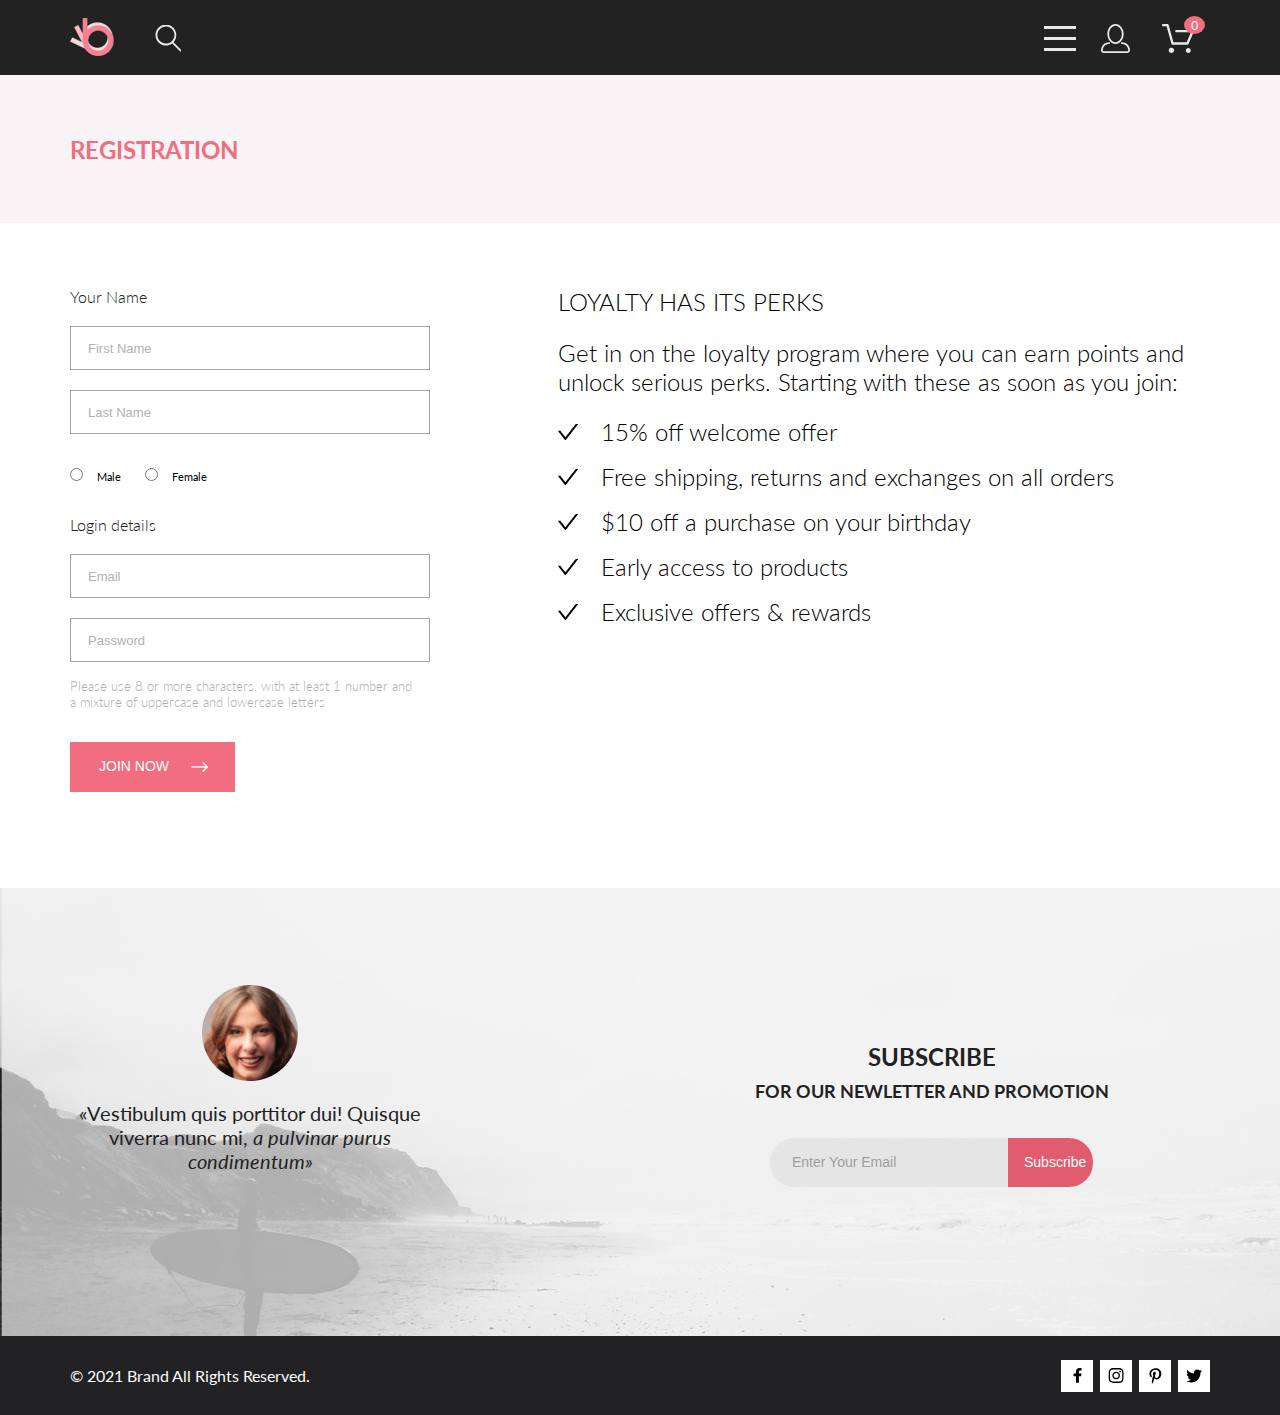
<file: public/Registration.html>
<!DOCTYPE html>
<html lang="en">
<head>
    <meta charset="UTF-8">
    <meta http-equiv="X-UA-Compatible" content="IE=edge">
    <meta name="viewport" content="width=device-width, initial-scale=1.0">
    <link rel="stylesheet" href="css/style.css">
    <link href="https://fonts.googleapis.com/css2?family=Lato:ital,wght@0,300;0,400;0,700;0,900;1,300;1,400&display=swap" rel="stylesheet">
    <title>Registration</title>
</head>
<body>
    
    <header class="header">
        <div class="header__box container">
            <div class="header__left">
                <a href="index.html" class="link__logo">
                    <img src="img/brand.svg" alt="logo" height="20">
                </a>
                <form action="#" class="header__search">
                    <label for="switch"></label>
                    <input type="search" id="switch">
                </form>
            </div>

            <div class="header__right">
                <nav class="menu">
                    <input type="checkbox" id="menu">
                    <label for="menu">
                        <span class="menu__btn-item"></span>
                    </label> 
                                       
                    <nav class="header__menu">
                        <ul class="menu__list">
                            <li class="menu__list-item">menu</li>
                            <li class="menu__list-item">
                                <a href="#">man</a>
                                <ul class="menu__sublist">
                                    <li class="menu__sublist-item">
                                        <a href="#">Accessories</a>
                                    </li>
                                    <li class="menu__sublist-item">
                                        <a href="#">Bags</a>
                                    </li>
                                    <li class="menu__sublist-item">
                                        <a href="#">Denim</a>
                                    </li>
                                    <li class="menu__sublist-item">
                                        <a href="#">T-Shirts</a>
                                    </li>
                                </ul>
                            </li>
                            <li class="menu__list-item">
                                <a href="#">woman</a>
                                <ul class="menu__sublist">
                                    <li class="menu__sublist-item">
                                        <a href="#">Accessories</a>
                                    </li>
                                    <li class="menu__sublist-item">
                                        <a href="#">Bags</a>
                                    </li>
                                    <li class="menu__sublist-item">
                                        <a href="#">Denim</a>
                                    </li>
                                    <li class="menu__sublist-item">
                                        <a href="#">T-Shirts</a>
                                    </li>
                                    <li class="menu__sublist-item">
                                        <a href="#">Shirts</a>
                                    </li>
                                </ul>
                                <li class="menu__list-item">
                                    <a href="#">kids</a>
                                    <ul class="menu__sublist">
                                        <li class="menu__sublist-item">
                                            <a href="#">Accessories</a>
                                        </li>
                                        <li class="menu__sublist-item">
                                            <a href="#">Bags</a>
                                        </li>
                                        <li class="menu__sublist-item">
                                            <a href="#">Denim</a>
                                        </li>
                                        <li class="menu__sublist-item">
                                            <a href="#">T-Shirts</a>
                                        </li>
                                        <li class="menu__sublist-item">
                                            <a href="#">Shirts</a>
                                        </li>
                                        <li class="menu__sublist-item">
                                            <a href="#">Bags</a>
                                        </li>
                                    </ul>
                                </li>
                            </li>
                        </ul>
                    </nav>
                </nav>

                <a href="Registration.html" class="regist__link">
                    <svg width="29" height="29" viewBox="0 0 29 29" xmlns="http://www.w3.org/2000/svg">
                        <path d="M14.5 19.937C19 19.937 22.656 15.464 22.656 9.968C22.656 4.472 19 0 14.5 0C13.3631 0.0217413 12.2463 0.303398 11.2351 0.823397C10.2239 1.34339 9.34507 2.08794 8.66602 3C7.12663 4.99573 6.30819 7.45381 6.34399 9.974C6.34399 15.465 10 19.937 14.5 19.937ZM14.5 1.813C18 1.813 20.844 5.472 20.844 9.969C20.844 14.466 17.998 18.125 14.5 18.125C11.002 18.125 8.15603 14.465 8.15503 9.969C8.15403 5.473 11 1.813 14.5 1.813ZM20.844 18.125C20.6036 18.125 20.373 18.2205 20.203 18.3905C20.033 18.5605 19.9375 18.7911 19.9375 19.0315C19.9375 19.2719 20.033 19.5025 20.203 19.6725C20.373 19.8425 20.6036 19.938 20.844 19.938C22.526 19.9399 24.1386 20.6088 25.3279 21.7982C26.5172 22.9875 27.1861 24.6 27.188 26.282C27.1875 26.5221 27.0918 26.7523 26.922 26.9221C26.7522 27.0918 26.5221 27.1875 26.282 27.188H2.71997C2.47985 27.1875 2.24975 27.0918 2.07996 26.9221C1.91016 26.7523 1.81449 26.5221 1.81396 26.282C1.81608 24.6001 2.48517 22.9877 3.67444 21.7985C4.86371 20.6092 6.47608 19.9401 8.15796 19.938C8.39824 19.938 8.62868 19.8425 8.79858 19.6726C8.96849 19.5027 9.06396 19.2723 9.06396 19.032C9.06396 18.7917 8.96849 18.5613 8.79858 18.3914C8.62868 18.2215 8.39824 18.126 8.15796 18.126C5.99541 18.1279 3.92201 18.9875 2.39258 20.5164C0.863144 22.0453 0.00264777 24.1185 0 26.281C0.000794067 27.0019 0.287502 27.693 0.797241 28.2027C1.30698 28.7125 1.99811 28.9992 2.71899 29H26.282C27.0027 28.9989 27.6936 28.7121 28.2031 28.2024C28.7126 27.6927 28.9992 27.0017 29 26.281C28.9974 24.1187 28.1372 22.0457 26.6083 20.5168C25.0793 18.9878 23.0063 18.1276 20.844 18.125Z"/>
                    </svg>                        
                </a> 

                <button class="cart__btn">
                    <svg width="32" height="29" viewBox="0 0 32 29" xmlns="http://www.w3.org/2000/svg">
                        <path d="M26.2009 29C25.5532 28.9738 24.9415 28.6948 24.4972 28.2227C24.0529 27.7506 23.8114 27.1232 23.8245 26.475C23.8376 25.8269 24.1043 25.2097 24.5673 24.7559C25.0303 24.3022 25.6527 24.048 26.301 24.048C26.9493 24.048 27.5717 24.3022 28.0347 24.7559C28.4977 25.2097 28.7644 25.8269 28.7775 26.475C28.7906 27.1232 28.549 27.7506 28.1047 28.2227C27.6604 28.6948 27.0488 28.9738 26.401 29H26.2009ZM6.75293 26.32C6.75293 25.79 6.91011 25.2718 7.20459 24.8311C7.49907 24.3904 7.91764 24.0469 8.40735 23.844C8.89705 23.6412 9.43594 23.5881 9.95581 23.6915C10.4757 23.7949 10.9532 24.0502 11.328 24.425C11.7028 24.7998 11.9581 25.2773 12.0615 25.7972C12.1649 26.317 12.1118 26.8559 11.9089 27.3456C11.7061 27.8353 11.3626 28.2539 10.9219 28.5483C10.4812 28.8428 9.96304 29 9.43298 29C9.08087 29.0003 8.73212 28.9311 8.40674 28.7966C8.08136 28.662 7.78569 28.4646 7.53662 28.2158C7.28755 27.9669 7.09001 27.6713 6.9552 27.3461C6.82039 27.0208 6.75098 26.6721 6.75098 26.32H6.75293ZM10.553 20.686C10.2935 20.6868 10.0409 20.6024 9.83411 20.4457C9.62727 20.2891 9.47758 20.0689 9.40796 19.819L4.57495 2.36401H1.18201C0.868521 2.36401 0.567859 2.23947 0.346191 2.01781C0.124523 1.79614 0 1.49549 0 1.18201C0 0.868519 0.124523 0.567873 0.346191 0.346205C0.567859 0.124537 0.868521 5.81268e-06 1.18201 5.81268e-06H5.46301C5.7225 -0.00080736 5.97504 0.0837201 6.18176 0.240568C6.38848 0.397416 6.53784 0.617884 6.60693 0.868006L11.4399 18.323H24.6179L29.001 8.27501H14.401C14.2428 8.27961 14.0854 8.25242 13.9379 8.19507C13.7904 8.13771 13.6559 8.05134 13.5424 7.94108C13.4288 7.83082 13.3386 7.69891 13.277 7.55315C13.2154 7.40739 13.1836 7.25075 13.1836 7.0925C13.1836 6.93426 13.2154 6.77762 13.277 6.63186C13.3386 6.4861 13.4288 6.35419 13.5424 6.24393C13.6559 6.13367 13.7904 6.0473 13.9379 5.98994C14.0854 5.93259 14.2428 5.90541 14.401 5.91001H30.814C31.0097 5.90996 31.2022 5.95866 31.3744 6.05172C31.5465 6.14478 31.6928 6.27926 31.7999 6.44301C31.9078 6.60729 31.9734 6.79569 31.9908 6.99145C32.0083 7.18721 31.9771 7.38424 31.9 7.565L26.495 19.977C26.4026 20.1876 26.251 20.3668 26.0585 20.4927C25.866 20.6186 25.641 20.6858 25.411 20.686H10.553Z"/>
                    </svg>
                    <span >0</span>
                    <div class="basket hidden">
                        <div class="basket__row">
                            <p>Название товара</p>
                            <p>Количество</p>
                            <p>Цена за шт.</p>
                            <p>Итого</p>
                        </div>
                        <div class="basket__total">
                            <p>Товаров в корзине на сумму:$ <span class="basket__total-value">0</span></p>
                        </div>
                    </div>                    
                </button> 

            </div>
        </div>
    </header>

    <main>
        <section class="arrival">
            <div class="arrival__box container">
                <h3>Registration</h3>
            </div>
        </section>

        <section class="registration container">
            <form action="#">
                <label>Your Name
                    <input type="text" autocomplete="off" placeholder="First Name">
                    <input type="text" autocomplete="off" placeholder="Last Name">
                </label>
                <div class="registration__radio">
                    <input type="radio" id="male" name="gender" value="men">
                    <label for="male">Male</label>

                    <input type="radio" id="female" name="gender" value="women">
                    <label for="female">Female</label>
                </div>
                <label>Login details
                    <input type="email" autocomplete="off" placeholder="Email">
                    <input type="password" autocomplete="off" placeholder="Password">
                </label>
                <p>Please use 8&nbsp;or more characters, with at&nbsp;least 1&nbsp;number and a&nbsp;mixture of&nbsp;uppercase and lowercase letters</p>
                <button type="submit">JOIN NOW</button>
            </form>
            
            <div class="registration__rules">
                <h3>LOYALTY HAS ITS PERKS</h3>
                <p>Get in&nbsp;on&nbsp;the loyalty program where you can earn points and unlock serious perks. Starting with these as&nbsp;soon as&nbsp;you join:</p>
                <ul>
                    <li>15% off welcome offer</li>
                    <li>Free shipping, returns and exchanges on all orders</li>
                    <li>$10 off a purchase on your birthday</li>
                    <li>Early access to products</li>
                    <li>Exclusive offers & rewards</li>
                </ul>
            </div>
        </section>

        <section class="subscribe">
            <div class="subscribe__box container">
                <div class="subscribe__left">
                    <img src="img/intersect.png" alt="subscribe-photo">
                    <p>&laquo;Vestibulum quis porttitor dui! Quisque viverra nunc&nbsp;mi,<span> a&nbsp;pulvinar purus condimentum&raquo;</span></p>
                </div>
                <div class="subscribe__right">
                    <h3>SUBSCRIBE</h3>
                    <h4>FOR OUR NEWLETTER AND PROMOTION</h4>
                    <form action="#" class="subscribe__form">
                        <input type="text" placeholder="Enter Your Email">
                        <button type="submit">Subscribe</button>
                    </form>
                </div>
            </div>
        </section>
    </main>

    <footer class="footer">
        <div class="footer__box container">
            <p class="footer__text">© 2021 Brand All Rights Reserved.</p>
            <div class="social__box">
                <a href="#" class="social__item">
                    <svg width="9" height="15" viewBox="0 0 9 15" xmlns="http://www.w3.org/2000/svg">
                        <path d="M8.08827 8.28L8.50677 5.61602H5.89013V3.88729C5.89013 3.15847 6.25565 2.44806 7.42756 2.44806H8.61713V0.179975C8.61713 0.179975 7.53763 0 6.50551 0C4.35064 0 2.94211 1.27593 2.94211 3.5857V5.61602H0.546783V8.28H2.94211V14.72H5.89013V8.28H8.08827Z"/>
                    </svg>                       
                </a>
                <a href="#" class="social__item">
                    <svg width="16" height="15" viewBox="0 0 16 15" xmlns="http://www.w3.org/2000/svg">
                        <path d="M8.1368 3.68162C6.02166 3.68162 4.31558 5.38494 4.31558 7.49666C4.31558 9.60838 6.02166 11.3117 8.1368 11.3117C10.2519 11.3117 11.958 9.60838 11.958 7.49666C11.958 5.38494 10.2519 3.68162 8.1368 3.68162ZM8.1368 9.97693C6.76994 9.97693 5.65251 8.86463 5.65251 7.49666C5.65251 6.12869 6.76661 5.01639 8.1368 5.01639C9.50698 5.01639 10.6211 6.12869 10.6211 7.49666C10.6211 8.86463 9.50366 9.97693 8.1368 9.97693ZM13.0056 3.52557C13.0056 4.02029 12.6065 4.41541 12.1143 4.41541C11.6188 4.41541 11.223 4.01697 11.223 3.52557C11.223 3.03416 11.6221 2.63572 12.1143 2.63572C12.6065 2.63572 13.0056 3.03416 13.0056 3.52557ZM15.5365 4.42869C15.4799 3.2367 15.2072 2.18084 14.3326 1.31092C13.4612 0.440997 12.4037 0.168732 11.2097 0.108966C9.97923 0.0392395 6.29104 0.0392395 5.06053 0.108966C3.86994 0.165411 2.81236 0.437677 1.93771 1.3076C1.06305 2.17752 0.793669 3.23338 0.733807 4.42537C0.663967 5.65389 0.663967 9.33611 0.733807 10.5646C0.790343 11.7566 1.06305 12.8125 1.93771 13.6824C2.81236 14.5523 3.86661 14.8246 5.06053 14.8844C6.29104 14.9541 9.97923 14.9541 11.2097 14.8844C12.4037 14.8279 13.4612 14.5556 14.3326 13.6824C15.2039 12.8125 15.4766 11.7566 15.5365 10.5646C15.6063 9.33611 15.6063 5.65721 15.5365 4.42869ZM13.9468 11.8828C13.6874 12.5336 13.1852 13.0349 12.53 13.2972C11.549 13.6857 9.22097 13.5961 8.1368 13.5961C7.05262 13.5961 4.72131 13.6824 3.74356 13.2972C3.09172 13.0383 2.58954 12.5369 2.32681 11.8828C1.93771 10.9033 2.0275 8.57908 2.0275 7.49666C2.0275 6.41424 1.94103 4.0867 2.32681 3.11053C2.58622 2.45975 3.0884 1.95838 3.74356 1.69608C4.72464 1.3076 7.05262 1.39725 8.1368 1.39725C9.22097 1.39725 11.5523 1.31092 12.53 1.69608C13.1819 1.95506 13.6841 2.45643 13.9468 3.11053C14.3359 4.09002 14.2461 6.41424 14.2461 7.49666C14.2461 8.57908 14.3359 10.9066 13.9468 11.8828Z"/>
                    </svg>                                               
                </a>
                <a href="#" class="social__item">
                    <svg width="13" height="16" viewBox="0 0 13 16" xmlns="http://www.w3.org/2000/svg">
                        <path d="M6.74017 0.203125C3.55549 0.203125 0.408051 2.34063 0.408051 5.8C0.408051 8 1.63723 9.25 2.38218 9.25C2.68948 9.25 2.8664 8.3875 2.8664 8.14375C2.8664 7.85313 2.13076 7.23438 2.13076 6.025C2.13076 3.5125 4.03039 1.73125 6.48875 1.73125C8.60256 1.73125 10.167 2.94062 10.167 5.1625C10.167 6.82187 9.50581 9.93437 7.36407 9.93437C6.59118 9.93437 5.93003 9.37187 5.93003 8.56563C5.93003 7.38438 6.74948 6.24062 6.74948 5.02187C6.74948 2.95312 3.83484 3.32812 3.83484 5.82812C3.83484 6.35313 3.90003 6.93437 4.13283 7.4125C3.70448 9.26875 2.82915 12.0344 2.82915 13.9469C2.82915 14.5375 2.91296 15.1188 2.96883 15.7094C3.07437 15.8281 3.0216 15.8156 3.18301 15.7563C4.74741 13.6 4.69154 13.1781 5.39925 10.3562C5.78104 11.0875 6.7681 11.4812 7.55031 11.4812C10.8467 11.4812 12.3273 8.24688 12.3273 5.33125C12.3273 2.22813 9.66412 0.203125 6.74017 0.203125Z"/>
                    </svg>                                             
                </a>
                <a href="#" class="social__item">
                    <svg width="17" height="14" viewBox="0 0 17 14" xmlns="http://www.w3.org/2000/svg">
                        <path d="M14.418 3.74107C14.4281 3.88319 14.4281 4.02535 14.4281 4.16747C14.4281 8.50247 11.1508 13.4974 5.16093 13.4974C3.31555 13.4974 1.60129 12.9593 0.159271 12.0253C0.421464 12.0558 0.673539 12.0659 0.94582 12.0659C2.46848 12.0659 3.87017 11.5482 4.9895 10.6649C3.55757 10.6345 2.35757 9.69032 1.94412 8.39081C2.14582 8.42125 2.34748 8.44156 2.55927 8.44156C2.85169 8.44156 3.14415 8.40094 3.4164 8.32991C1.92398 8.02531 0.80462 6.70553 0.80462 5.11163V5.07103C1.23821 5.31469 1.74246 5.46697 2.27687 5.48725C1.39956 4.89841 0.824795 3.89335 0.824795 2.75628C0.824795 2.14716 0.986109 1.58878 1.26848 1.10147C2.87184 3.09131 5.28192 4.39078 7.9844 4.53294C7.93399 4.28928 7.90373 4.0355 7.90373 3.78169C7.90373 1.97457 9.35583 0.502502 11.1609 0.502502C12.0987 0.502502 12.9457 0.89844 13.5407 1.53803C14.2768 1.39591 14.9827 1.12178 15.6079 0.746159C15.3659 1.5076 14.8516 2.14719 14.176 2.55325C14.8314 2.48222 15.4667 2.29944 16.0516 2.04566C15.608 2.69538 15.0533 3.27403 14.418 3.74107Z"/>
                    </svg>                                               
                </a>
            </div>
        </div>
    </footer>

    <script src="js/basket.js"></script>

</body>
</html>
</file>
<file: public/css/style.css>
* {
  margin: 0;
  padding: 0;
}

body {
  font-family: 'Lato', sans-serif;
  min-height: 100vh;
  display: -webkit-box;
  display: -ms-flexbox;
  display: flex;
  -webkit-box-orient: vertical;
  -webkit-box-direction: normal;
      -ms-flex-direction: column;
          flex-direction: column;
}

main {
  -webkit-box-flex: 1;
      -ms-flex: 1 1 auto;
          flex: 1 1 auto;
}

.container {
  max-width: 1140px;
  width: 100%;
  margin: 0 auto;
}

.header {
  background: #222;
  position: relative;
}

.header__box {
  display: -webkit-box;
  display: -ms-flexbox;
  display: flex;
  -webkit-box-pack: justify;
      -ms-flex-pack: justify;
          justify-content: space-between;
  padding: 18px 0 16px 0;
}

.header__left {
  display: -webkit-box;
  display: -ms-flexbox;
  display: flex;
  -webkit-box-align: center;
      -ms-flex-align: center;
          align-items: center;
}

.header .link__logo {
  margin-right: 41px;
}

.header .link__logo img {
  width: 44px;
  height: 38px;
}

#switch {
  border: none;
  outline: none;
  background: transparent;
  width: 0;
  height: 0;
  -webkit-transition: .5s;
  transition: .5s;
  margin-left: 12px;
}

.header__search {
  display: -webkit-box;
  display: -ms-flexbox;
  display: flex;
  -webkit-box-align: center;
      -ms-flex-align: center;
          align-items: center;
}

.header__search label {
  display: block;
  width: 26px;
  height: 27px;
  background-image: url("../img/search.svg");
  background-repeat: no-repeat;
  background-position: center;
}

#switch:focus {
  border-bottom: 2px solid #E8E8E8;
  width: 160px;
  height: 20px;
  color: #E8E8E8;
  padding-left: 12px;
}

.header__right {
  display: -webkit-box;
  display: -ms-flexbox;
  display: flex;
  -webkit-box-align: center;
      -ms-flex-align: center;
          align-items: center;
}

#menu {
  display: none;
}

.menu label {
  display: -webkit-box;
  display: -ms-flexbox;
  display: flex;
  width: 32px;
  height: 23px;
  position: relative;
}

.menu label:hover span,
.menu label:hover span::before,
.menu label:hover span::after {
  background: #F1A9B3;
}

.menu label:hover .menu label span {
  background: #F16D7F;
}

.menu label span {
  display: block;
  width: 100%;
  height: 3px;
  background: #E8E8E8;
  margin: auto 0;
  position: relative;
}

.menu label span::before, .menu label span::after {
  content: "";
  width: 100%;
  height: 3px;
  background: #E8E8E8;
  left: 0;
  position: absolute;
}

.menu label span::before {
  top: -11px;
}

.menu label span::after {
  top: 11px;
}

.regist__link {
  margin-left: 25px;
  width: 29px;
  height: 29px;
}

.regist__link svg {
  fill: #E8E8E8;
}

.regist__link svg:hover {
  fill: #F1A9B3;
}

.cart__btn {
  margin-right: 16px;
  margin-left: 32px;
  border: none;
  background: transparent;
  width: 32px;
  height: 29px;
  position: relative;
  cursor: pointer;
}

.cart__btn:hover svg {
  fill: #F1A9B3;
}

.cart__btn svg {
  fill: #E8E8E8;
}

.cart__btn > span {
  padding: 2px 7px;
  width: 7px;
  height: 14px;
  color: #fff;
  background: #F16D7F;
  border-radius: 50%;
  position: absolute;
  top: -8px;
  right: -11px;
}

.basket {
  position: absolute;
  z-index: 3;
  top: 44px;
  right: 12px;
  width: 600px;
  -webkit-box-sizing: border-box;
          box-sizing: border-box;
  padding: 10px;
  background: #fff;
  border: 2px solid #ebebeb;
  border-radius: 4px;
  font-size: 14px;
  font-weight: bold;
}

.basket__row {
  display: -ms-grid;
  display: grid;
  -ms-grid-columns: (1fr)[5];
      grid-template-columns: repeat(5, 1fr);
  gap: 10px;
  -webkit-box-align: center;
      -ms-flex-align: center;
          align-items: center;
  padding-bottom: 10px;
  margin-bottom: 10px;
  border-bottom: 1px solid #ebebeb;
}

.basket__total {
  display: -webkit-box;
  display: -ms-flexbox;
  display: flex;
  -ms-flex-pack: distribute;
      justify-content: space-around;
  -webkit-box-align: center;
      -ms-flex-align: center;
          align-items: center;
  margin-top: 16px;
}

.basket__cart-item {
  display: -ms-grid;
  display: grid;
  -ms-grid-columns: (1fr)[5];
      grid-template-columns: repeat(5, 1fr);
  gap: 10px;
  margin: 8px 0;
  padding-bottom: 10px;
  border-bottom: 1px solid #ccc;
  -webkit-box-align: center;
      -ms-flex-align: center;
          align-items: center;
}

.basket__cart-item:last-child {
  margin-bottom: 30px;
}

.basket__cart-item button {
  width: 24px;
  height: 24px;
  cursor: pointer;
  border: 1px solid #F16D7F;
  color: #F16D7F;
  border-radius: 6px;
  background: #fff;
  -ms-grid-column-align: center;
      justify-self: center;
  -webkit-transition: .7s;
  transition: .7s;
}

.basket__cart-item button:hover {
  background: #F16D7F;
  color: #fff;
}

.cart__order-link {
  text-decoration: none;
  border: 1px solid #F16D7F;
  color: #F16D7F;
  padding: 8px 22px;
  border-radius: 6px;
  -webkit-transition: .7s;
  transition: .7s;
}

.cart__order-link:hover {
  background: #F16D7F;
  color: #fff;
}

.hidden {
  display: none;
}

#menu:checked ~ .header__menu {
  display: block;
}

.header__menu {
  display: none;
  position: absolute;
  top: 74px;
  right: 0;
  border: 1px solid black;
  z-index: 33;
  background: #fff;
}

.menu__list {
  padding: 37px 73px 157px 33px;
  width: 126px;
}

.menu__list:first-child {
  font-weight: 700;
  font-size: 14px;
  line-height: 17px;
  color: #000000;
  text-transform: uppercase;
}

.menu__list-item {
  list-style: none;
  margin-top: 20px;
}

.menu__list-item a {
  font-size: 14px;
  line-height: 17px;
  color: #F16D7F;
  text-decoration: none;
}

.menu__list-item a:hover {
  text-decoration: underline;
}

.menu__sublist-item {
  list-style: none;
  margin-top: 11px;
}

.menu__sublist-item a {
  margin-left: 20px;
  font-size: 14px;
  line-height: 17px;
  color: #6F6E6E;
}

.intro {
  min-height: 764px;
  background: #F1E4E6;
  display: -webkit-box;
  display: -ms-flexbox;
  display: flex;
}

.intro__photo {
  width: 50%;
  background-image: url("../img/intromen.png");
  background-repeat: no-repeat;
  background-position: right center;
}

.intro__box {
  color: #222;
  margin-top: 270px;
  margin-left: 88px;
  position: relative;
  text-transform: uppercase;
}

.intro__box h3 {
  font-size: 48px;
  line-height: 58px;
  font-weight: 900;
}

.intro__box h4 {
  font-size: 31px;
  line-height: 37px;
  font-weight: 700;
}

.intro__box h4 span {
  color: #F16D7F;
}

.intro__box::before {
  content: "";
  width: 12px;
  height: 92px;
  background: #F16D7F;
  position: absolute;
  top: 0;
  left: -28px;
}

.merch {
  margin-top: 65px;
  margin-bottom: 96px;
}

.merch__top {
  display: -webkit-box;
  display: -ms-flexbox;
  display: flex;
  -webkit-box-pack: justify;
      -ms-flex-pack: justify;
          justify-content: space-between;
  margin-bottom: 65px;
}

.merch__item {
  max-width: 360px;
  width: 100%;
  min-height: 260px;
  background-image: url("../img/group36.png");
  background-repeat: no-repeat;
  background-position: center;
  background-size: contain;
  display: -webkit-box;
  display: -ms-flexbox;
  display: flex;
  -webkit-box-orient: vertical;
  -webkit-box-direction: normal;
      -ms-flex-direction: column;
          flex-direction: column;
  -webkit-box-pack: center;
      -ms-flex-pack: center;
          justify-content: center;
  -webkit-box-align: center;
      -ms-flex-align: center;
          align-items: center;
}

.merch__item p {
  color: #fff;
  font-size: 16px;
  line-height: 19px;
}

.merch__item h4 {
  color: #F16D7F;
  font-size: 24px;
  line-height: 29px;
  font-weight: 700;
}

.merch .men {
  background-image: url("../img/group37.png");
}

.merch .kids {
  background-image: url("../img/group38.png");
}

.merch .merch__bot {
  width: 100%;
  min-height: 180px;
  background-image: url("../img/group39.png");
  background-repeat: no-repeat;
  background-size: contain;
  display: -webkit-box;
  display: -ms-flexbox;
  display: flex;
  -webkit-box-orient: vertical;
  -webkit-box-direction: normal;
      -ms-flex-direction: column;
          flex-direction: column;
  -webkit-box-align: center;
      -ms-flex-align: center;
          align-items: center;
  -webkit-box-pack: center;
      -ms-flex-pack: center;
          justify-content: center;
  background-position: center;
}

.merch .merch__bot p {
  color: #fff;
  font-size: 16px;
  line-height: 19px;
}

.merch .merch__bot h4 {
  color: #F16D7F;
  font-size: 24px;
  line-height: 29px;
  font-weight: 700;
}

.content {
  margin-top: 51px;
  margin-bottom: 109px;
}

.content__title {
  text-align: center;
}

.content__title h3 {
  font-size: 30px;
  line-height: 36px;
  color: #222222;
}

.content__title p {
  font-size: 14px;
  line-height: 17px;
  color: #9F9F9F;
  margin-top: 6px;
}

.content__box {
  margin-top: 48px;
  display: -webkit-box;
  display: -ms-flexbox;
  display: flex;
  -ms-flex-wrap: wrap;
      flex-wrap: wrap;
  -webkit-box-pack: justify;
      -ms-flex-pack: justify;
          justify-content: space-between;
}

.content__item {
  max-width: 360px;
  width: 100%;
  background: #F8F8F8;
  margin-bottom: 30px;
  padding-bottom: 30px;
  position: relative;
}

.content .content__photo img {
  width: 100%;
  height: 100%;
}

.content .content__item-two {
  max-width: 360px;
  width: 100%;
  height: 420px;
}

.content .content__photo-two img {
  width: 40%;
  height: 420px;
}

.content .content__photo-two {
  display: -webkit-box;
  display: -ms-flexbox;
  display: flex;
  -webkit-box-pack: center;
      -ms-flex-pack: center;
          justify-content: center;
  -webkit-box-align: center;
      -ms-flex-align: center;
          align-items: center;
  background: #F7E4E2;
}

.content__description {
  margin: 0 29px 0 18px;
}

.content__description h4 {
  margin-top: 25px;
  text-transform: uppercase;
  font-size: 13px;
  line-height: 16px;
  color: #000000;
}

.content__description p {
  margin-top: 13px;
  font-weight: 300;
  font-size: 14px;
  line-height: 17px;
  color: #5D5D5D;
}

.content .price {
  margin-top: 18px;
  font-size: 16px;
  line-height: 19px;
  color: #F16D7F;
}

.content__item-btn {
  display: none;
  border: 1px solid #fff;
  padding: 11px 10px 8px 9px;
}

.content__item-btn svg {
  fill: #fff;
  margin-right: 11px;
}

.content__item-btn span {
  font-size: 14px;
  line-height: 17px;
  color: #FFFFFF;
}

.content .content__item:hover .content__item-btn {
  display: -webkit-box;
  display: -ms-flexbox;
  display: flex;
  -webkit-box-pack: center;
      -ms-flex-pack: center;
          justify-content: center;
  -webkit-box-align: center;
      -ms-flex-align: center;
          align-items: center;
  background: transparent;
  position: absolute;
  top: 30%;
  left: 33%;
}

.content .content__item:hover .content__item-btn:hover {
  background: #ccc;
  border: 1px solid #000;
}

.content .content__item:hover .content__item-btn:hover svg {
  fill: #000;
}

.content .content__item:hover .content__item-btn:hover span {
  color: #000;
}

.content .content__item:hover .content__photo {
  -webkit-filter: brightness(50%);
          filter: brightness(50%);
}

.content__btn {
  margin-top: 48px;
  display: -webkit-box;
  display: -ms-flexbox;
  display: flex;
  -webkit-box-pack: center;
      -ms-flex-pack: center;
          justify-content: center;
  -webkit-box-align: center;
      -ms-flex-align: center;
          align-items: center;
}

.content__btn a {
  font-size: 16px;
  line-height: 19px;
  color: #F26376;
  padding: 14px 38px 13px 38px;
  background: #fff;
  border: 1px solid #FF6A6A;
  text-decoration: none;
}

.content__btn a:hover {
  color: #fff;
  background: #F26376;
}

.feature {
  margin-top: 95px;
  background: #222224;
  width: 100%;
}

.feature__box {
  display: -webkit-box;
  display: -ms-flexbox;
  display: flex;
  -webkit-box-pack: justify;
      -ms-flex-pack: justify;
          justify-content: space-between;
  padding: 103px 0;
}

.feature__item {
  max-width: 360px;
  width: 100%;
  min-height: 134px;
  display: -webkit-box;
  display: -ms-flexbox;
  display: flex;
  -webkit-box-orient: vertical;
  -webkit-box-direction: normal;
      -ms-flex-direction: column;
          flex-direction: column;
  -webkit-box-pack: end;
      -ms-flex-pack: end;
          justify-content: flex-end;
  -webkit-box-align: center;
      -ms-flex-align: center;
          align-items: center;
  background-image: url("../img/delivery.svg");
  background-repeat: no-repeat;
  background-position: center top;
}

.feature__item h3 {
  font-size: 19.96px;
  line-height: 24px;
  color: #FBFBFB;
  padding-bottom: 16px;
}

.feature__item p {
  font-weight: 300;
  text-align: center;
  font-size: 13.972px;
  line-height: 17px;
  color: #FBFBFB;
}

.feature .sales {
  background-image: url("../img/sale.svg");
}

.feature .quality {
  background-image: url("../img/quality.svg");
}

.subscribe {
  width: 100%;
  min-height: 448px;
  background-image: url("../img/photosubscribe.png");
  background-repeat: no-repeat;
  background-size: 100% 100%;
}

.subscribe__box {
  display: -webkit-box;
  display: -ms-flexbox;
  display: flex;
  -webkit-box-pack: justify;
      -ms-flex-pack: justify;
          justify-content: space-between;
}

.subscribe__left {
  padding-top: 97px;
  max-width: 360px;
  width: 100%;
  display: -webkit-box;
  display: -ms-flexbox;
  display: flex;
  -webkit-box-align: center;
      -ms-flex-align: center;
          align-items: center;
  -webkit-box-orient: vertical;
  -webkit-box-direction: normal;
      -ms-flex-direction: column;
          flex-direction: column;
}

.subscribe__left img {
  width: 96px;
  height: 96px;
}

.subscribe__left p {
  text-align: center;
  margin-top: 20px;
  font-size: 20px;
  line-height: 24px;
  color: #222224;
}

.subscribe__left p span {
  font-style: italic;
}

.subscribe__right {
  max-width: 557px;
  margin-top: 150px;
  width: 100%;
  display: -webkit-box;
  display: -ms-flexbox;
  display: flex;
  -webkit-box-orient: vertical;
  -webkit-box-direction: normal;
      -ms-flex-direction: column;
          flex-direction: column;
  -webkit-box-align: center;
      -ms-flex-align: center;
          align-items: center;
}

.subscribe__right h3 {
  font-size: 24px;
  line-height: 38px;
  color: #222224;
  text-transform: uppercase;
}

.subscribe__right h4 {
  color: #222224;
  line-height: 30px;
  font-size: 18px;
}

.subscribe__form {
  display: -webkit-box;
  display: -ms-flexbox;
  display: flex;
  margin-top: 32px;
  max-width: 323px;
  width: 100%;
}

.subscribe__form input {
  width: 100%;
  min-height: 49px;
  -webkit-box-sizing: border-box;
          box-sizing: border-box;
  background: #E1E1E1;
  border: none;
  border-top-left-radius: 24px;
  border-bottom-left-radius: 24px;
  padding-left: 22px;
  font-size: 14px;
  line-height: 17px;
  color: #222224;
  opacity: 0.67;
  outline: none;
}

.subscribe__form button {
  max-width: 85px;
  min-height: 49px;
  border-top-right-radius: 24px;
  border-bottom-right-radius: 24px;
  padding: 7px 27px 8px 16px;
  font-size: 14px;
  line-height: 17px;
  color: #FFFFFF;
  border: none;
  background: #E05C6E;
}

.footer {
  width: 100%;
  background: #222224;
}

.footer__box {
  min-height: 79px;
  display: -webkit-box;
  display: -ms-flexbox;
  display: flex;
  -webkit-box-pack: justify;
      -ms-flex-pack: justify;
          justify-content: space-between;
  -webkit-box-align: center;
      -ms-flex-align: center;
          align-items: center;
}

.footer__text {
  font-size: 16px;
  line-height: 19px;
  color: #FBFBFB;
}

.footer .social__box {
  display: -webkit-box;
  display: -ms-flexbox;
  display: flex;
}

.footer .social__item {
  margin-left: 7px;
  width: 32px;
  height: 32px;
  display: -webkit-box;
  display: -ms-flexbox;
  display: flex;
  -webkit-box-pack: center;
      -ms-flex-pack: center;
          justify-content: center;
  -webkit-box-align: center;
      -ms-flex-align: center;
          align-items: center;
  background: #fff;
}

.footer .social__item:hover {
  background: #F16D7F;
}

.footer .social__item:hover svg {
  fill: #fff;
}

.arrival {
  background: #F8F3F4;
}

.arrival__box {
  min-height: 148px;
  display: -webkit-box;
  display: -ms-flexbox;
  display: flex;
  -webkit-box-pack: justify;
      -ms-flex-pack: justify;
          justify-content: space-between;
  -webkit-box-align: center;
      -ms-flex-align: center;
          align-items: center;
}

.arrival__box h3 {
  font-size: 24px;
  line-height: 29px;
  color: #F16D7F;
  text-transform: uppercase;
}

.arrival__box-cart {
  min-height: 148px;
  display: -webkit-box;
  display: -ms-flexbox;
  display: flex;
  -webkit-box-pack: justify;
      -ms-flex-pack: justify;
          justify-content: space-between;
  -webkit-box-align: center;
      -ms-flex-align: center;
          align-items: center;
}

.arrival__box-cart h3 {
  font-size: 24px;
  line-height: 29px;
  color: #F16D7F;
  text-transform: uppercase;
}

.arrival .breadcrumb {
  display: -webkit-box;
  display: -ms-flexbox;
  display: flex;
}

.arrival .breadcrumb__item {
  list-style: none;
  font-size: 14px;
  line-height: 17px;
  text-transform: uppercase;
}

.arrival .breadcrumb__item a {
  text-decoration: none;
  font-weight: 300;
  margin-right: 16px;
  color: #636363;
  position: relative;
}

.arrival .breadcrumb__item a::after {
  content: "/";
  position: absolute;
  right: -11px;
  top: 0;
}

.arrival .breadcrumb__item span {
  font-weight: 700;
  color: #F16D7F;
}

.content__filter {
  margin-top: 39px;
  display: -ms-grid;
  display: grid;
  -ms-grid-columns: 1fr 1fr 1fr;
      grid-template-columns: 1fr 1fr 1fr;
  position: relative;
}

.content__filter input {
  display: none;
}

.content__filter > label {
  font-weight: 600;
  font-size: 14px;
  line-height: 17px;
  color: #000000;
  text-transform: uppercase;
  padding-left: 16px;
}

.content__filter > label span {
  margin-right: 11px;
}

#filter-btn:checked ~ .filter__menu {
  display: block;
  -webkit-box-shadow: 6px 4px 35px rgba(0, 0, 0, 0.21);
          box-shadow: 6px 4px 35px rgba(0, 0, 0, 0.21);
}

.filter__menu {
  display: none;
  max-width: 360px;
  width: 100%;
  -webkit-box-sizing: border-box;
          box-sizing: border-box;
  position: absolute;
  top: 30px;
  left: 0;
  padding-top: 12px;
  background: #fff;
  z-index: 10;
}

.filter__menu-item {
  list-style: none;
  margin-bottom: 22px;
  margin-left: 11px;
}

.filter__menu-item > p {
  display: block;
  width: 80%;
  text-decoration: none;
  font-size: 14px;
  line-height: 17px;
  color: #EF5B70;
  padding: 8px 0 11px 22px;
  border-bottom: 1px solid #EBEBEB;
  position: relative;
  cursor: pointer;
}

.filter__menu-item > p::before {
  content: "";
  display: block;
  width: 5px;
  height: 37px;
  background: #EF5B70;
  position: absolute;
  top: 0;
  left: 0;
}

.filter__menu-item > p:hover {
  text-decoration: underline;
}

.filter__submenu {
  margin-top: 24px;
  padding-left: 35px;
}

.filter__submenu-item {
  margin-bottom: 11px;
  padding-left: 2px;
  list-style: none;
}

.filter__submenu-item a {
  text-decoration: none;
  font-size: 14px;
  line-height: 17px;
  color: #6F6E6E;
}

.filter__submenu-item a:hover {
  text-decoration: underline;
}

.content__menu {
  display: -webkit-box;
  display: -ms-flexbox;
  display: flex;
  -ms-flex-pack: distribute;
      justify-content: space-around;
}

.content__menu span {
  margin-right: 10px;
  text-transform: uppercase;
  font-size: 14px;
  line-height: 17px;
  color: #6F6E6E;
}

.content__menu svg {
  fill: #6F6E6E;
}

.size {
  position: relative;
}

.size__menu {
  display: none;
  width: 79px;
  -webkit-box-sizing: border-box;
          box-sizing: border-box;
  -webkit-box-shadow: 6px 4px 35px rgba(0, 0, 0, 0.21);
          box-shadow: 6px 4px 35px rgba(0, 0, 0, 0.21);
  background: #fff;
  position: absolute;
  top: 24px;
  left: -9px;
  padding: 0 30px 11px 31px;
  z-index: 10;
}

.size__menu label {
  text-transform: uppercase;
  font-size: 14px;
  line-height: 16px;
  color: #6F6E6E;
  margin-top: 7px;
  position: relative;
}

.size__menu label::before {
  content: "";
  display: block;
  width: 12px;
  height: 12px;
  border: 1px solid #EBEBEB;
  position: absolute;
  top: 1px;
  left: -21px;
}

#size-btn:checked ~ .size__menu {
  display: -webkit-box;
  display: -ms-flexbox;
  display: flex;
  -webkit-box-orient: vertical;
  -webkit-box-direction: normal;
      -ms-flex-direction: column;
          flex-direction: column;
}

#size-xs:checked ~ .xs::before,
#size-s:checked ~ .s::before,
#size-m:checked ~ .m::before,
#size-l:checked ~ .l::before {
  background-image: url("../img/checkmark.png");
  background-repeat: no-repeat;
  background-size: cover;
}

.hidden {
  display: none;
}

.page-list {
  max-width: 283px;
  width: 100%;
  margin: 49px auto;
  -webkit-box-sizing: border-box;
          box-sizing: border-box;
  border: 1px solid #EBEBEB;
  display: -webkit-box;
  display: -ms-flexbox;
  display: flex;
  -webkit-box-pack: justify;
      -ms-flex-pack: justify;
          justify-content: space-between;
  padding: 12px 15px;
}

.page-list button {
  background: transparent;
  border: none;
  display: -webkit-box;
  display: -ms-flexbox;
  display: flex;
  -webkit-box-pack: center;
      -ms-flex-pack: center;
          justify-content: center;
  -webkit-box-align: center;
      -ms-flex-align: center;
          align-items: center;
}

.page-list__link {
  padding: 0 15px;
  max-width: 203px;
  width: 100%;
  display: -webkit-box;
  display: -ms-flexbox;
  display: flex;
  -webkit-box-pack: justify;
      -ms-flex-pack: justify;
          justify-content: space-between;
}

.page-list__link a {
  text-decoration: none;
  font-weight: 300;
  font-size: 16px;
  line-height: 19px;
  color: #CBCACA;
}

.page-list__link a:nth-child(6) {
  position: relative;
}

.page-list__link a:nth-child(6)::after {
  content: "...";
  color: #CBCACA;
  position: absolute;
  top: 0;
  right: -15px;
}

.page-list__link a:hover {
  color: #EF5B70;
}

.women__top {
  display: -webkit-box;
  display: -ms-flexbox;
  display: flex;
  -webkit-box-pack: justify;
      -ms-flex-pack: justify;
          justify-content: space-between;
  -webkit-box-align: center;
      -ms-flex-align: center;
          align-items: center;
  background: #F7F7F7;
  min-height: 777px;
  background-image: url("../img/women.png");
  background-repeat: no-repeat;
  background-position: center;
}

.women__top button {
  border: none;
  width: 47px;
  height: 47px;
  background: rgba(42, 42, 42, 0.15);
  display: -webkit-box;
  display: -ms-flexbox;
  display: flex;
  -webkit-box-pack: center;
      -ms-flex-pack: center;
          justify-content: center;
  -webkit-box-align: center;
      -ms-flex-align: center;
          align-items: center;
}

.women__top button:hover svg {
  fill: #F16D7F;
}

.women__top img {
  padding-bottom: 41px;
}

.women__bot {
  border: 1px solid #EAEAEA;
  display: -webkit-box;
  display: -ms-flexbox;
  display: flex;
  -webkit-box-orient: vertical;
  -webkit-box-direction: normal;
      -ms-flex-direction: column;
          flex-direction: column;
  -webkit-box-pack: center;
      -ms-flex-pack: center;
          justify-content: center;
  -webkit-box-align: center;
      -ms-flex-align: center;
          align-items: center;
  margin-top: -62px;
  background: #fff;
  position: relative;
  z-index: 10;
  margin-bottom: 129px;
}

.women__description {
  max-width: 640px;
  width: 100%;
  margin: 64px auto;
  display: -webkit-box;
  display: -ms-flexbox;
  display: flex;
  -webkit-box-orient: vertical;
  -webkit-box-direction: normal;
      -ms-flex-direction: column;
          flex-direction: column;
  -webkit-box-align: center;
      -ms-flex-align: center;
          align-items: center;
  border-bottom: 1px solid #EAEAEA;
}

.women__description h4 {
  font-weight: 300;
  font-size: 14px;
  line-height: 17px;
  color: #F16D7F;
  position: relative;
}

.women__description h4::after {
  content: "";
  display: block;
  width: 63px;
  height: 3px;
  background: #EF5B70;
  position: absolute;
  top: 28px;
  left: 50%;
  margin-left: -31px;
}

.women__description h3 {
  margin-top: 27px;
  font-weight: 300;
  font-size: 18px;
  line-height: 22px;
  color: #4D4D4D;
}

.women__description p {
  margin-top: 48px;
  max-width: 555px;
  width: 100%;
  text-align: center;
  font-weight: 300;
  font-size: 14px;
  line-height: 17px;
  color: #5E5E5E;
  -webkit-box-sizing: border-box;
          box-sizing: border-box;
}

.women__description span {
  margin-top: 32px;
  font-weight: 300;
  font-size: 24px;
  line-height: 29px;
  color: #EF5B70;
  padding-bottom: 64px;
}

.women-select {
  max-width: 373px;
  width: 100%;
  margin: 0 auto;
  display: -webkit-box;
  display: -ms-flexbox;
  display: flex;
  -webkit-box-pack: justify;
      -ms-flex-pack: justify;
          justify-content: space-between;
}

.women-select__box {
  min-height: 17px;
  display: -webkit-box;
  display: -ms-flexbox;
  display: flex;
  -webkit-box-align: center;
      -ms-flex-align: center;
          align-items: center;
}

.women-select__box span {
  font-size: 14px;
  line-height: 17px;
  color: #6F6E6E;
  margin-right: 9px;
}

.women-select__box svg {
  fill: #6F6E6E;
}

.women__bot button {
  max-width: 211px;
  width: 100%;
  margin: 49px 0 64px 0;
  -webkit-box-sizing: border-box;
          box-sizing: border-box;
  border: 1px solid #FF6A6A;
  background: transparent;
  padding: 15px 56px 14px 70px;
  font-size: 16px;
  line-height: 19px;
  color: #F26376;
  background-image: url("../img/cart2.png");
  background-repeat: no-repeat;
  background-position: left 23px center;
}

.cart {
  display: -webkit-box;
  display: -ms-flexbox;
  display: flex;
  -webkit-box-pack: justify;
      -ms-flex-pack: justify;
          justify-content: space-between;
  margin: 96px auto 128px;
}

.cart__item {
  display: -webkit-box;
  display: -ms-flexbox;
  display: flex;
  -webkit-box-pack: justify;
      -ms-flex-pack: justify;
          justify-content: space-between;
  max-width: 652px;
  width: 100%;
  margin-bottom: 40px;
  -webkit-box-shadow: 10px 10px 16px rgba(0, 0, 0, 0.3);
          box-shadow: 10px 10px 16px rgba(0, 0, 0, 0.3);
}

.cart__item a {
  width: 18px;
  height: 18px;
  position: relative;
  margin: 28px 22px 0 0;
}

.cart__item a::before, .cart__item a::after {
  content: "";
  position: absolute;
  height: 2px;
  width: 20px;
  top: 7px;
  left: -2px;
  background: #575757;
}

.cart__item a::before {
  -webkit-transform: rotate(45deg);
          transform: rotate(45deg);
}

.cart__item a::after {
  -webkit-transform: rotate(-45deg);
          transform: rotate(-45deg);
}

.cart__photo {
  max-width: 262px;
  width: 100%;
}

.cart__photo img {
  width: 100%;
  height: 100%;
  -o-object-fit: cover;
     object-fit: cover;
}

.cart__description {
  max-width: 262px;
  width: 100%;
  margin: 22px 0 0 31px;
}

.cart__description h3 {
  font-size: 24px;
  line-height: 29px;
  margin-bottom: 41px;
}

.cart__description p,
.cart__description label {
  font-size: 22px;
  line-height: 26px;
  color: #575757;
  margin-bottom: 6px;
}

.cart__description p span,
.cart__description label span {
  color: #F16D7F;
}

.cart__description input {
  width: 43px;
  height: 24px;
  margin-left: 24px;
  border: 1px solid #000;
  text-align: center;
}

.cart__btn-box {
  margin-top: 89px;
  display: -webkit-box;
  display: -ms-flexbox;
  display: flex;
  -webkit-box-pack: justify;
      -ms-flex-pack: justify;
          justify-content: space-between;
}

.cart__btn-box a {
  padding: 17px 40px 16px 39px;
  border: 1px solid #A4A4A4;
  font-weight: 300;
  font-size: 14px;
  line-height: 17px;
  color: #000000;
  text-decoration: none;
}

.cart__right {
  max-width: 360px;
  width: 100%;
}

.cart__form {
  display: -webkit-box;
  display: -ms-flexbox;
  display: flex;
  -webkit-box-orient: vertical;
  -webkit-box-direction: normal;
      -ms-flex-direction: column;
          flex-direction: column;
  -webkit-box-pack: start;
      -ms-flex-pack: start;
          justify-content: flex-start;
}

.cart__form h3 {
  font-weight: 300;
  font-size: 16px;
  line-height: 19px;
  color: #222222;
  margin-bottom: 20px;
}

.cart__form input {
  height: 44px;
  max-width: 359px;
  width: 100%;
  padding-left: 16px;
  font-weight: 300;
  font-size: 13px;
  line-height: 16px;
  color: #000;
  -webkit-box-sizing: border-box;
          box-sizing: border-box;
  margin-bottom: 20px;
  border: 1px solid #A4A4A4;
}

.cart__form input::-webkit-input-placeholder {
  color: #B1B1B1;
}

.cart__form input:-ms-input-placeholder {
  color: #B1B1B1;
}

.cart__form input::-ms-input-placeholder {
  color: #B1B1B1;
}

.cart__form input::placeholder {
  color: #B1B1B1;
}

.cart__form button {
  font-weight: 300;
  font-size: 11px;
  line-height: 13px;
  color: #4A4A4A;
  border: 1px solid #A4A4A4;
  background: transparent;
  max-width: 100px;
  height: 34px;
}

.cart__payment {
  max-width: 360px;
  width: 100%;
  background: #F5F3F3;
  margin-top: 57px;
  display: -webkit-box;
  display: -ms-flexbox;
  display: flex;
  -webkit-box-orient: vertical;
  -webkit-box-direction: normal;
      -ms-flex-direction: column;
          flex-direction: column;
}

.cart__payment-box {
  max-width: 275px;
  width: 100%;
  margin: 0 auto;
  padding: 39px 0 21px;
  display: -webkit-box;
  display: -ms-flexbox;
  display: flex;
  -webkit-box-orient: vertical;
  -webkit-box-direction: normal;
      -ms-flex-direction: column;
          flex-direction: column;
  -webkit-box-align: end;
      -ms-flex-align: end;
          align-items: flex-end;
  border-bottom: 1px solid #E2E2E2;
}

.cart__payment-box p {
  font-size: 11px;
  line-height: 13px;
  color: #4A4A4A;
}

.cart__payment-box h3 {
  font-weight: 300;
  font-size: 16px;
  line-height: 19px;
  margin-top: 12px;
  color: #222222;
}

.cart__payment-box h3 span {
  color: #F16D7F;
}

.cart__payment a {
  margin: 17px auto 42px;
  padding: 15px 41px;
  font-weight: 300;
  font-size: 16px;
  line-height: 19px;
  color: #FFFFFF;
  background: #F16D7F;
  text-decoration: none;
}

.registration {
  margin: 64px auto 96px;
  display: -webkit-box;
  display: -ms-flexbox;
  display: flex;
  -webkit-box-pack: justify;
      -ms-flex-pack: justify;
          justify-content: space-between;
}

.registration form {
  max-width: 360px;
  width: 100%;
}

.registration form > label {
  font-weight: 300;
  font-size: 16px;
  line-height: 19px;
  color: #222222;
}

.registration form > label input {
  display: block;
  margin-top: 20px;
  width: 100%;
  -webkit-box-sizing: border-box;
          box-sizing: border-box;
  height: 44px;
  border: 1px solid #A4A4A4;
  padding-left: 17px;
}

.registration form > label input::-webkit-input-placeholder {
  font-weight: 300;
  font-size: 13px;
  line-height: 16px;
  color: #B1B1B1;
}

.registration form > label input:-ms-input-placeholder {
  font-weight: 300;
  font-size: 13px;
  line-height: 16px;
  color: #B1B1B1;
}

.registration form > label input::-ms-input-placeholder {
  font-weight: 300;
  font-size: 13px;
  line-height: 16px;
  color: #B1B1B1;
}

.registration form > label input::placeholder {
  font-weight: 300;
  font-size: 13px;
  line-height: 16px;
  color: #B1B1B1;
}

.registration__radio {
  margin: 31px 0;
}

.registration__radio label {
  font-size: 11px;
  line-height: 13px;
  margin: 0 20px 0 10px;
}

.registration p {
  margin-top: 16px;
  font-weight: 300;
  font-size: 13px;
  line-height: 16px;
  color: #B1B1B1;
}

.registration button {
  margin-top: 32px;
  padding: 16px 66px 17px 29px;
  background: #F16D7F;
  border: none;
  font-size: 14px;
  line-height: 17px;
  color: #FFFFFF;
  background-image: url("../img/whitevector.png");
  background-repeat: no-repeat;
  background-position: 121px center;
}

.registration__rules {
  max-width: 652px;
  width: 100%;
}

.registration__rules h3 {
  font-weight: 300;
  font-size: 24px;
  line-height: 29px;
}

.registration__rules p {
  margin-top: 22px;
  font-weight: 300;
  font-size: 24px;
  line-height: 29px;
  color: #000000;
}

.registration__rules ul {
  list-style: none;
  margin-top: 21px;
}

.registration__rules ul li {
  font-weight: 300;
  font-size: 24px;
  line-height: 29px;
  margin-bottom: 16px;
  padding-left: 43px;
  background-image: url("../img/ok.png");
  background-repeat: no-repeat;
  background-position: left center;
}

@media (max-width: 1165px) {
  .cart {
    margin-top: 59px;
    display: -webkit-box;
    display: -ms-flexbox;
    display: flex;
    -webkit-box-orient: vertical;
    -webkit-box-direction: normal;
        -ms-flex-direction: column;
            flex-direction: column;
    -webkit-box-align: center;
        -ms-flex-align: center;
            align-items: center;
  }
  .cart__item {
    max-width: 734px;
    width: 100%;
  }
  .cart__right {
    max-width: 1080px;
    width: 100%;
    margin: 64px auto 0;
    display: -webkit-box;
    display: -ms-flexbox;
    display: flex;
    -ms-flex-pack: distribute;
        justify-content: space-around;
    -webkit-box-align: start;
        -ms-flex-align: start;
            align-items: flex-start;
  }
  .cart__form {
    max-width: 360px;
    width: 100%;
  }
  .cart__payment {
    margin-top: 39px;
  }
}

@media (max-width: 575px) {
  .cart {
    margin: 39px auto 0;
  }
  .cart__left {
    max-width: 358px;
    width: 100%;
  }
  .cart__item {
    height: 188px;
  }
  .cart__item a {
    height: 10px;
    margin: 17px 12px 0 0;
  }
  .cart__item a::before, .cart__item a::after {
    width: 12px;
    top: 4px;
  }
  .cart__description {
    margin: 13px 0 0 17px;
  }
  .cart__description h3 {
    font-size: 16px;
    line-height: 19px;
    margin-bottom: 26px;
  }
  .cart__description p {
    font-size: 14px;
    line-height: 17px;
    margin-bottom: 4px;
  }
  .cart__description label {
    font-size: 14px;
    line-height: 17px;
  }
  .cart__description input {
    width: 24px;
    height: 15px;
  }
  .cart__btn-box {
    margin-top: 0;
  }
  .cart__btn-box a {
    padding: 9px 17px;
    font-size: 12px;
    line-height: 14px;
  }
  .cart__right {
    -webkit-box-orient: vertical;
    -webkit-box-direction: normal;
        -ms-flex-direction: column;
            flex-direction: column;
    -webkit-box-align: center;
        -ms-flex-align: center;
            align-items: center;
    margin-bottom: 96px;
  }
}

@media (max-width: 768px) {
  .registration {
    margin-top: 40px;
    padding: 0 16px;
    -webkit-box-sizing: border-box;
            box-sizing: border-box;
  }
  .registration__rules {
    max-width: 354px;
    width: 100%;
  }
}

@media (max-width: 475px) {
  .registration {
    -webkit-box-orient: vertical;
    -webkit-box-direction: normal;
        -ms-flex-direction: column;
            flex-direction: column;
    -webkit-box-align: center;
        -ms-flex-align: center;
            align-items: center;
  }
  .registration__rules {
    margin-top: 40px;
  }
}

@media (max-width: 1095px) {
  .header__box {
    padding: 18px 32px;
    -webkit-box-sizing: border-box;
            box-sizing: border-box;
  }
  .intro__photo {
    background-position: center;
  }
  .merch {
    -webkit-box-sizing: border-box;
            box-sizing: border-box;
    padding: 0 16px;
  }
  .merch__top {
    margin-bottom: 0;
  }
  .merch__item {
    margin: 0 8px;
  }
  .content__box {
    -webkit-box-pack: center;
        -ms-flex-pack: center;
            justify-content: center;
  }
  .content__item {
    margin: 15px;
  }
  .footer__box {
    padding: 0 32px;
    -webkit-box-sizing: border-box;
            box-sizing: border-box;
  }
}

@media (max-width: 768px) {
  .intro {
    min-height: 368px;
  }
  .intro__photo {
    background-size: cover;
  }
  .intro__box {
    margin: 134px 0 0 67px;
  }
  .intro__box h3 {
    font-size: 44px;
    line-height: 53px;
  }
  .intro__box h4 {
    font-size: 24px;
    line-height: 29px;
  }
  .merch {
    margin-top: 0;
  }
  .feature__box {
    -webkit-box-orient: vertical;
    -webkit-box-direction: normal;
        -ms-flex-direction: column;
            flex-direction: column;
    -webkit-box-align: center;
        -ms-flex-align: center;
            align-items: center;
    padding: 0 0 64px 0;
  }
  .feature__item {
    margin-top: 48px;
  }
  .subscribe__box {
    -webkit-box-orient: vertical;
    -webkit-box-direction: normal;
        -ms-flex-direction: column;
            flex-direction: column;
    -webkit-box-align: center;
        -ms-flex-align: center;
            align-items: center;
    padding: 54px 0 140px 0;
  }
  .subscribe__left {
    padding: 0;
  }
  .subscribe__right {
    margin-top: 48px;
  }
}

@media (max-width: 544px) {
  .regist__link {
    display: none;
  }
  .cart__btn {
    display: none;
  }
  .intro {
    -webkit-box-pack: center;
        -ms-flex-pack: center;
            justify-content: center;
    -webkit-box-align: center;
        -ms-flex-align: center;
            align-items: center;
  }
  .intro__photo {
    display: none;
  }
  .intro__box {
    margin: 0;
  }
  .merch {
    margin: 64px auto 0;
  }
  .merch__top {
    -webkit-box-orient: vertical;
    -webkit-box-direction: normal;
        -ms-flex-direction: column;
            flex-direction: column;
    -webkit-box-align: center;
        -ms-flex-align: center;
            align-items: center;
  }
  .merch__item {
    margin: 8px 0;
  }
  .footer__box {
    -webkit-box-orient: vertical;
    -webkit-box-direction: normal;
        -ms-flex-direction: column;
            flex-direction: column;
    -webkit-box-align: center;
        -ms-flex-align: center;
            align-items: center;
    padding: 43px 0 9px;
  }
  .footer__box p {
    -webkit-box-ordinal-group: 3;
        -ms-flex-order: 2;
            order: 2;
    margin-top: 40px;
  }
}

@media (max-width: 1064px) {
  .arrival__box h3 {
    margin-left: 16px;
  }
  .breadcrumb {
    margin-right: 16px;
  }
  .content {
    margin-top: 24px;
  }
  .content .content__filter {
    display: -webkit-box;
    display: -ms-flexbox;
    display: flex;
    -webkit-box-pack: justify;
        -ms-flex-pack: justify;
            justify-content: space-between;
  }
  .content .content__menu {
    margin-right: 16px;
  }
  .content .content__menu-text {
    margin-right: 12px;
  }
  .content .size {
    margin-right: 12px;
  }
  .content .content__box {
    margin-top: 40px;
    display: -webkit-box;
    display: -ms-flexbox;
    display: flex;
    -webkit-box-pack: center;
        -ms-flex-pack: center;
            justify-content: center;
  }
  .content .content__item:nth-child(9) {
    display: none;
  }
}

@media (max-width: 544px) {
  .arrival__box {
    display: -webkit-box;
    display: -ms-flexbox;
    display: flex;
    -webkit-box-orient: vertical;
    -webkit-box-direction: normal;
        -ms-flex-direction: column;
            flex-direction: column;
    -webkit-box-pack: start;
        -ms-flex-pack: start;
            justify-content: flex-start;
    -webkit-box-align: center;
        -ms-flex-align: center;
            align-items: center;
  }
  .arrival__box h3 {
    margin-top: 24px;
  }
  .arrival__box .breadcrumb {
    margin: 32px 0 0 0;
  }
  .filter__label span {
    display: none;
  }
  .filter__label svg {
    width: 37px;
    height: 25px;
  }
  .content__menu-text span {
    font-size: 12px;
    line-height: 14px;
  }
  .size label span {
    font-size: 12px;
    line-height: 14px;
  }
}

@media (max-width: 768px) {
  .women__top {
    min-height: 624px;
    background-size: 60%;
  }
  .women__bot {
    margin-top: 0;
  }
  .product-content {
    margin-bottom: 129px;
  }
  .product-cart {
    -webkit-box-ordinal-group: 3;
        -ms-flex-order: 2;
            order: 2;
  }
  .cart-three {
    display: none;
  }
}

@media (max-width: 375px) {
  .women__top {
    background-size: 100%;
  }
  .women__description p {
    margin-top: 32px;
    max-width: 326px;
    width: 100%;
    line-height: 20px;
  }
  .women-select {
    -ms-flex-pack: distribute;
        justify-content: space-around;
  }
  .women-select__box span {
    font-size: 10px;
    line-height: 12px;
  }
  .women__bot {
    margin-bottom: 24px;
  }
  .women__bot button {
    margin-top: 65px;
  }
  .product-content {
    margin-bottom: 64px;
  }
  .cart-three {
    display: block;
    -webkit-box-ordinal-group: 3;
        -ms-flex-order: 2;
            order: 2;
  }
  .cart-two {
    display: none;
  }
}
/*# sourceMappingURL=style.css.map */
</file>
